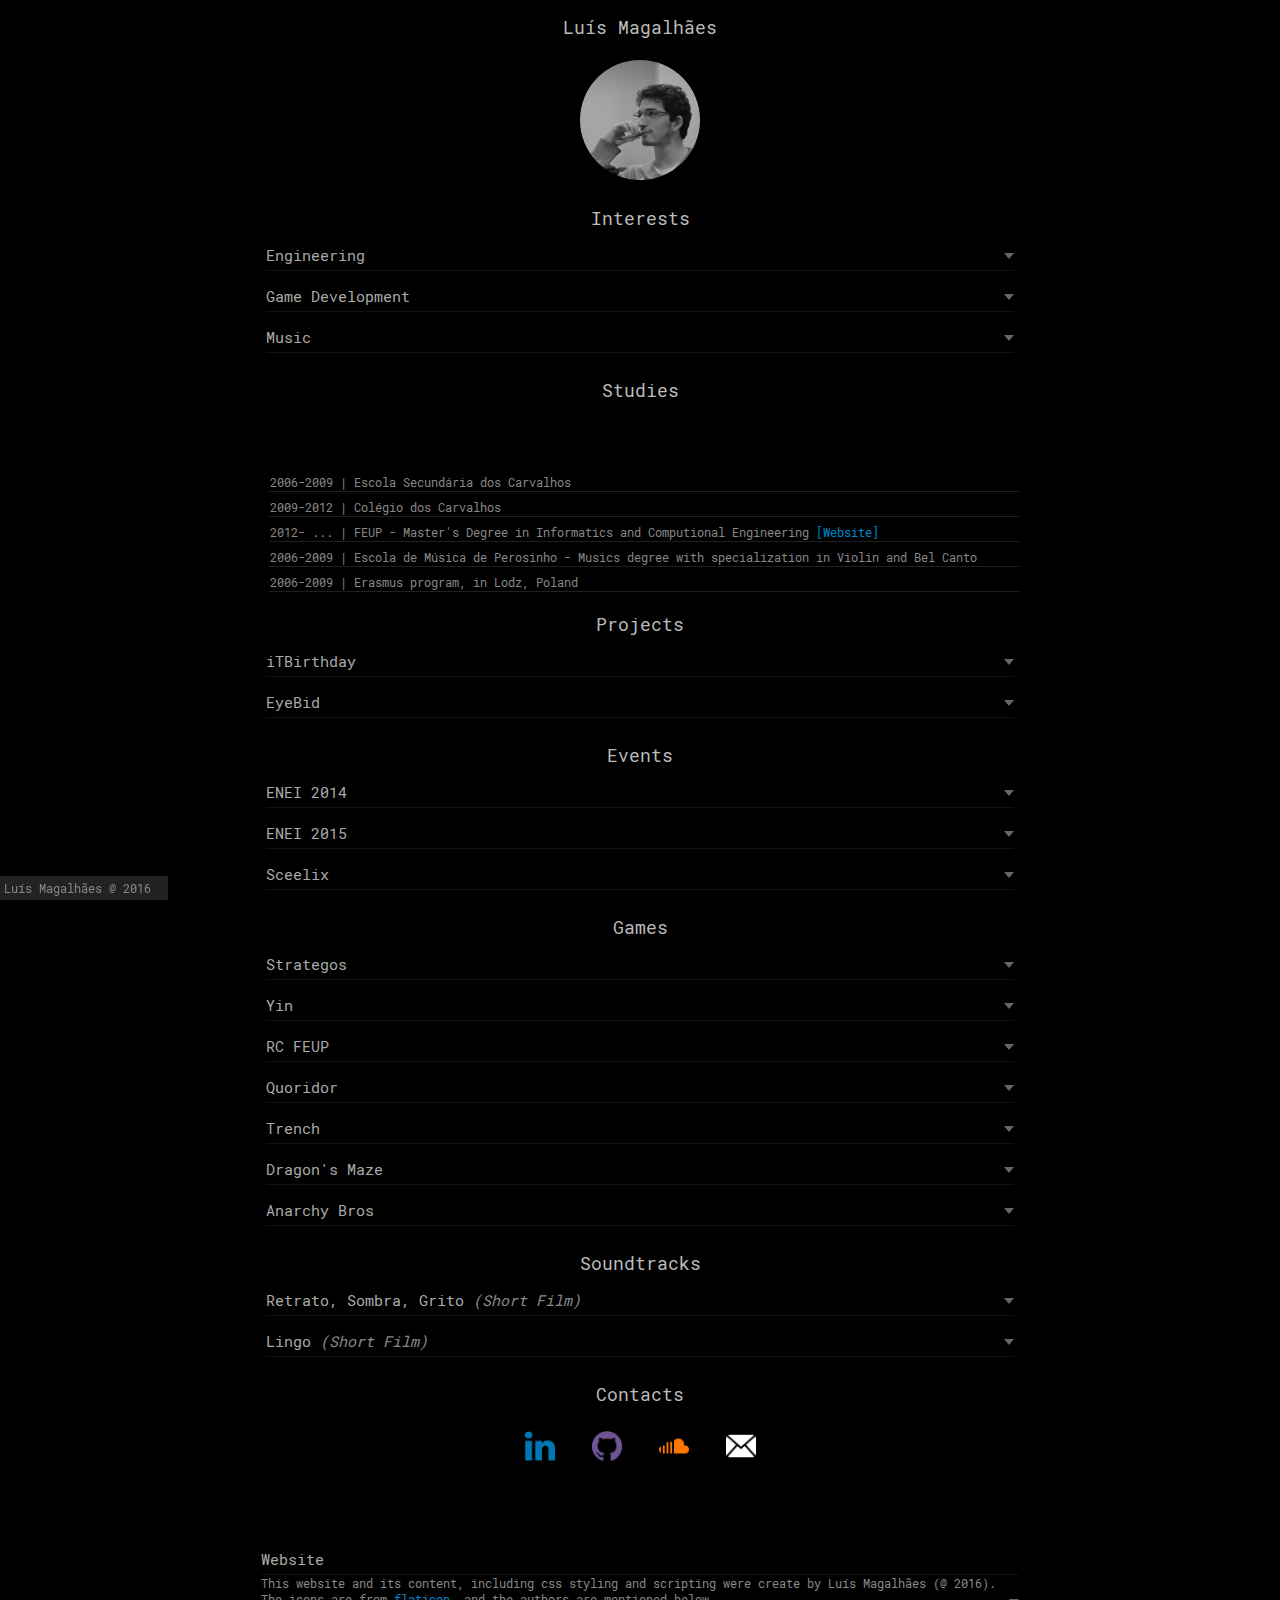
<file: index.html>
<!DOCTYPE html>
<html lang="en">

<head>
  <meta charset="utf-8">
  <meta http-equiv="X-UA-Compatible" content="IE=edge">
  <meta name="viewport" content="width=device-width, initial-scale=1">

  <title>Luís Magalhães - Personal Webpage</title>

  <!-- Personal stylesheet -->
  <link href="css/normalize.css" rel="stylesheet">

  <!-- Personal stylesheet -->
  <link href="css/style.css" rel="stylesheet">
  <link href="css/timeline.css" rel="stylesheet">
</head>

<body>
  <div class="content">

    <article id="profile_info">
      <p class="title">Luís Magalhães</p>

      <div id="profile_photo">
        <img alt="Profile photo" src="img/profile_photo_grayscale.jpg" />
      </div>
    </article>

    <article id="profile_preferences">
      <p class="title">Interests</p>

      <article class="subtle collapsable" id="engineering">
        <p class="subtitle collapse-toggle">Engineering<span class="toggle-label"></span></p>
        <ul class="collapse-target">
          <li>Artificial Intelligence and Decision-Making Systems</li>
          <li>Procedural Content Generation (including Music-based generation)</li>
          <li>User Interface Design (Web & Software)</li>
          <li>Web Design</li>
          <li>Game Design/Development</li>
        </ul>
      </article>

      <article class="subtle collapsable">
        <p class="subtitle collapse-toggle">Game Development<span class="toggle-label"></span></p>
        <ul class="collapse-target">
          <li>Strategic Games</li>
          <li>Procedural Generation and Modeling</li>
          <li>Artificial Intelligence
            <ul>
              <li>Self-Learning & Evolution Algorithms</li>
              <li>Dijkstra</li>
              <li>A*</li>
            </ul>
          </li>
          <li>Interaction Systems</li>
        </ul>
      </article>

      <article class="subtle collapsable" id="arts">
        <p class="subtitle collapse-toggle">Music<span class="toggle-label"></span></p>
        <ul class="collapse-target">
          <li>Musical Composition</li>
          <li>Musical Animation</li>
          <li>Music-based Procedural Generation</li>
        </ul>
      </article>
    </article>

    <article id="profile_studies">
      <p class="title">Studies</p>
      <timeline begin="2000" end="2016">
        <timeline-entry begin="2006" end="2009" target="#esc"></timeline-entry>
        <timeline-entry begin="2009" end="2012" target="#cic"></timeline-entry>
        <timeline-entry begin="2012" end="2016" target="#feup"></timeline-entry>
        <timeline-entry begin="2000" end="2014" target="#emp"></timeline-entry>
        <timeline-entry begin="2015" end="2015" target="#erasmus"></timeline-entry>
      </timeline>
      <ul class="timeline-descriptions">
        <li id="esc"><span>2006-2009 | </span>Escola Secundária dos Carvalhos</li>
        <li id="cic"><span>2009-2012 | </span>Colégio dos Carvalhos</li>
        <li id="feup"><span>2012- ...  | </span>FEUP - Master's Degree in Informatics and Computional Engineering<a href="https://www.fe.up.pt"
            target="_blank"> [Website]</a></li>
        <li id="emp"><span>2006-2009 | </span>Escola de Música de Perosinho - Musics degree with specialization in Violin and Bel Canto</li>
        <li id="erasmus"><span>2006-2009 | </span>Erasmus program, in Lodz, Poland</li>
      </ul>
    </article>

    <article id="projects">
      <p class="title">Projects</p>

      <article class="subtle collapsable" id="it_1birthday">
        <p class="subtitle collapse-toggle">iTBirthday<span class="toggle-label"></span></p>
        <div class="collapse-target">
          <p class="text-field">
            <span class="label label-20">Client</span>
            <span class="content"><a title="Website da iTGrow" href="http://www.itgrow.pt/pt/inicio">iTGrow</a></span>
          </p>
          <p class="text-field">
            <span class="label label-20">Platforms</span>
            <span class="content">Mobile & Desktop</span>
          </p>
          <p class="text-field">
            <span class="label label-20">Tecnologies</span>
            <span class="content">AngularJS<br>Node.js<br>Mongo Express<br>MongoDB<br>Ionic<br>HTML/CSS</span>
          </p>
          <p class="text-field">
            <span class="label label-20">Summary</span>
            <span class="content text-justified">This project was created within the course of "Laboratory for Project Management".<br><br>
          It consisted in a platform to manage birthdays notifications and reminders, implemented through a hybrid interface (desktop/mobile) 
          - with the help of the Ionic Framework - supported by a database and a backoffice for app management.<br><br>
          The following functionalities (amongst others) were present in the app: automatic delivery of emails and SMS and automatized Facebook posting, along with
          Outlook calendar integration.
          </span>
          </p>
        </div>
      </article>

      <article class="subtle collapsable" id="eye_bid">
        <p class="subtitle collapse-toggle">EyeBid<span class="toggle-label"></span></p>
        <div class="collapse-target">
          <p class="text-field">
            <span class="label label-20">Type</span>
            <span class="content">Web Application</span>
          </p>
          <p class="text-field">
            <span class="label label-20">Tecnologies</span>
            <span class="content">Javascript<br>PHP<br>SQL<br>HTML/CSS</span>
          </p>
          <p class="text-field">
            <span class="label label-20">Summary</span>
            <span class="content text-justified">A platform for managing online auctions and bids. It allows user creation, auctions creation, 
              editing and managing auction content (such as images, duration, starting price, descriptions), biding on active auctions, notifications 
              for the winning user, comment sections on each auction, search and filtered search of active auctions and a management backoffice to 
              erase/modify auctions, bids, users and user comments.
          </span>
          </p>
        </div>
      </article>
    </article>

    <article id="events">
      <p class="title">Events</p>

      <article class="subtle collapsable" id="android">
        <p class="subtitle collapse-toggle">ENEI 2014<span class="toggle-label"></span></p>
        <div class="collapse-target">
          <p class="text-field">
            <span class="label label-20">Year</span>
            <span class="content">2014</span>
          </p>
          <p class="text-field">
            <span class="label label-20">City</span>
            <span class="content">Aveiro</span>
          </p>
          <p class="text-field">
            <span class="label label-20">Main Workshops</span>
            <span class="content">Android<br>Web Security</span>
          </p>
        </div>
      </article>

      <article class="subtle collapsable" id="unity">
        <p class="subtitle collapse-toggle">ENEI 2015<span class="toggle-label"></span></p>
        <div class="collapse-target">
          <p class="text-field">
            <span class="label label-20">Year</span>
            <span class="content">2015</span>
          </p>
          <p class="text-field">
            <span class="label label-20">City</span>
            <span class="content">Coimbra</span>
          </p>
          <p class="text-field">
            <span class="label label-20">Main Workshops</span>
            <span class="content">Unity3D<br>Web Development</span>
          </p>
        </div>
      </article>

      <article class="subtle collapsable" id="sceelix">
        <p class="subtitle collapse-toggle">Sceelix<span class="toggle-label"></span></p>
        <div class="collapse-target">
          <p class="text-field">
            <span class="label label-20">Year</span>
            <span class="content">2016</span>
          </p>
          <p class="text-field">
            <span class="label label-20">Place</span>
            <span class="content">FEUP</span>
          </p>
          <p class="text-field">
            <span class="label label-20">Summary</span>
            <span class="content">Participated in a workshop about the procedural generation tool 
              <a href="http://www.sceelix.com">Sceelix.</a></span>
          </p>
        </div>
      </article>
    </article>

    <article id="games">
      <p class="title">Games</p>

      <article class="subtle collapsable" id="strategos">
        <p class="subtitle collapse-toggle">Strategos<span class="toggle-label"></span></p>
        <div class="collapse-target">
          <p class="text-field">
            <span class="label label-20">Platforms</span>
            <span class="content">PC</span>
          </p>
          <p class="text-field">
            <span class="label label-20">Genre</span>
            <span class="content">Real-Time Strategy / Turn-Based Strategy</span>
          </p>
          <p class="text-field">
            <span class="label label-20">Engine</span>
            <span class="content"><a title="Unity3D Website" href="https://unity3d.com/pt" target="_blank">Unity3D</a></span>
          </p>
          <p class="text-field">
            <span class="label label-20">Summary</span>
            <span class="content text-justified">In this strategic challenge, the player commands the armies of antiquity, from the 
            roman legions to the fierce barbarian hordes, in an epic strategic and diplomatic effort to become the undeniable leader
            of the ancient world.<br><br>
            Inspired by game series such as Civilization and Total War, this game aims to bring the best of both: challenging strategy, 
            facing a stealthy and relenteless AI, as epic battles, carrying the player to mighty (and bloody) battlefields.<br><br>
            The tools for map editing were made from scratch, and are being developed having in mind the possibility for
            modding, being that the most popular community activity in this kind of games.
          </span>
          </p>
          <p class="text-field">
            <span class="label label-20">Status</span>
            <span class="content"><i>Under Development</i></span>
          </p>
          <p class="text-field">
            <span class="label label-20">Alpha Phase</span>
            <span class="content"><img alt="Strategos map" src="img/games/strategos.jpg" /></span>
          </p>
        </div>
      </article>

      <article class="subtle collapsable" id="yin">
        <p class="subtitle collapse-toggle">Yin<span class="toggle-label"></span></p>
        <div class="collapse-target">
          <p class="text-field">
            <span class="label label-20">Platforms</span>
            <span class="content">PC</span>
          </p>
          <p class="text-field">
            <span class="label label-20">Genre</span>
            <span class="content">Third-Person Action / RPG</span>
          </p>
          <p class="text-field">
            <span class="label label-20">Engine</span>
            <span class="content"><a title="Unity3D Website" href="https://unity3d.com/pt" target="_blank">Unity3D</a></span>
          </p>
          <p class="text-field">
            <span class="label label-20">Wiki</span>
            <span class="content">
            <a title="Yin: Github Repo" href="https://paginas.fe.up.pt/~ee09063/elasticmonkey/doku.php?id=start" target="_blank">See Here</a>
          </span>
          </p>
          <p class="text-field">
            <span class="label label-20">Ingame Image</span>
            <span class="content"><img alt="Yin" src="img/games/yin.jpg"/></span>
          </p>
          <p class="text-field">
            <span class="label label-20">Github</span>
            <span class="content">
            <a title="Yin: Github Repo" href="https://github.com/elastic-monkey/Project-Yin" target="_blank">See Here</a>
          </span>
          </p>
          <p class="text-field">
            <span class="label label-20">Status</span>
            <span class="content">Final Version</span>
          </p>
        </div>
      </article>

      <article class="subtle collapsable" id="rc_feup">
        <p class="subtitle collapse-toggle">RC FEUP<span class="toggle-label"></span></p>
        <div class="collapse-target">
          <p class="text-field">
            <span class="label label-20">Platforms</span>
            <span class="content">PC</span>
          </p>
          <p class="text-field">
            <span class="label label-20">Genre</span>
            <span class="content">Racing<br>Singleplayer + Multiplayer (offline)</span>
          </p>
          <p class="text-field">
            <span class="label label-20">Engine</span>
            <span class="content"><a title="Unity3D Website" href="https://unity3d.com/pt" target="_blank">Unity3D</a></span>
          </p>
          <p class="text-field">
            <span class="label label-20">Sinopse</span>
            <span class="content text-justified">Racing game developed within the course of "Development of Computer Games".<br><br>
            The player is given the opportunity to ride a small RC car in high speed tracks, allowing him to catch power-ups and power-downs,
            in an effort to defeat his highscores or his friends'.
            </span>
          </p>
          <p class="text-field">
            <span class="label label-20">Trailer</span>
            <span class="content video">
              <iframe title="RC FEUP: Teaser Trailer" width="420" height="315" src="https://www.youtube.com/embed/gewu3Qu6pT4"></iframe> 
            </span>
          </p>
          <p class="text-field">
            <span class="label label-20">Github</span>
            <span class="content">
              <a title="RC FEUP: Github Repo" href="https://github.com/ludwig801/FEUP-DJCO-RCFEUP" target="_blank">See Here</a>
            </span>
          </p>
          <p class="text-field">
            <span class="label label-20">Status</span>
            <span class="content">Final Version</span>
          </p>
        </div>
      </article>

      <article class="subtle collapsable" id="quoridor">
        <p class="subtitle collapse-toggle">Quoridor<span class="toggle-label"></span></p>
        <div class="collapse-target">
          <p class="text-field">
            <span class="label label-20">Platforms</span>
            <span class="content">PC</span>
          </p>
          <p class="text-field">
            <span class="label label-20">Genre</span>
            <span class="content">Turn-Based Strategy (Board Game)</span>
          </p>
          <p class="text-field">
            <span class="label label-20">Engine</span>
            <span class="content"><a title="Unity3D Website" href="https://unity3d.com/pt" target="_blank">Unity3D</a></span>
          </p>
          <p class="text-field">
            <span class="label label-20">Summary</span>
            <span class="content text-justified">Game developed for course of Artificial Intelligence. Brings for PC the board game <a title="Quoridor - Wikipedia" href="https://en.wikipedia.org/wiki/Quoridor" target="_blank">Quoridor</a>.
          </span>
          </p>
          <p class="text-field">
            <span class="label label-20">Ingame Image</span>
            <span class="content"><img alt="Quoridor" src="img/games/quoridor.jpg"/></span>
          <p class="text-field">
            <span class="label label-20">Github</span>
            <span class="content">
            <a title="Quoridor: Github Repo" href="https://github.com/ludwig801/FEUP-IART" target="_blank">See Here</a>
          </span>
          </p>
          <p class="text-field">
            <span class="label label-20">Status</span>
            <span class="content">Final Version</span>
          </p>
        </div>
      </article>

      <article class="subtle collapsable" id="trench">
        <p class="subtitle collapse-toggle">Trench<span class="toggle-label"></span></p>
        <div class="collapse-target">
          <p class="text-field">
            <span class="label label-20">Platforms</span>
            <span class="content">PC</span>
          </p>
          <p class="text-field">
            <span class="label label-20">Genre</span>
            <span class="content">Turn-Based Strategy (Board Game)</span>
          </p>
          <p class="text-field">
            <span class="label label-20">Tecnologies</span>
            <span class="content">C/C++<br>Prolog</span>
          </p>
          <p class="text-field">
            <span class="label label-20">Sinopse</span>
            <span class="content text-justified">PC development of the board game 
            <a title="Trench Website" href="https://boardgamegeek.com/boardgame/102881/trench" target="_blank">Trench</a>.
            The logic was implemented using Prolog.
            </span>
          </p>
          <p class="text-field">
            <span class="label label-20">Github</span>
            <span class="content">
            <a title="Dragon's Maze: Github Repo" href="https://github.com/kevinamorim/FEUP-LAIG-TP2" target="_blank">See Here</a>
          </span>
          </p>
          <p class="text-field">
            <span class="label label-20">Estado</span>
            <span class="content">Final Version</span>
          </p>
          <p class="text-field">
            <span class="label label-20">Ingame Image</span>
            <span class="content"><img alt="Trench game" src="img/games/trench.jpg"/></span>
          </p>
        </div>
      </article>

      <article class="subtle collapsable" id="dragon_maze">
        <p class="subtitle collapse-toggle">Dragon's Maze<span class="toggle-label"></span></p>
        <div class="collapse-target">
          <p class="text-field">
            <span class="label label-20">Platforms</span>
            <span class="content">PC</span>
          </p>
          <p class="text-field">
            <span class="label label-20">Genre</span>
            <span class="content">Turn-Based Strategy / Action</span>
          </p>
          <p class="text-field">
            <span class="label label-20">Engine</span>
            <span class="content">Java / Swing</span>
          </p>
          <p class="text-field">
            <span class="label label-20">Summary</span>
            <span class="content text-justified">The player is placed in a maze, containing a dragon and a sword.<br><br>
          The game's goal is to reach the sword before the dragon does, kill it and escape the maze. This game allows for 
          creation, editing, saving and loading of maps.
          </span>
          </p>
          <p class="text-field">
            <span class="label label-20">Github</span>
            <span class="content">
            <a title="Dragon's Maze: Github Repo" href="https://github.com/ludwig801/FEUP-LPOO" target="_blank">See Here</a>
          </span>
          </p>
          <p class="text-field">
            <span class="label label-20">Status</span>
            <span class="content">Final Version</span>
          </p>
        </div>
      </article>

      <article class="subtle collapsable" id="anarchy_bros">
        <p class="subtitle collapse-toggle">Anarchy Bros<span class="toggle-label"></span></p>
        <div class="collapse-target">
          <p class="text-field">
            <span class="label label-20">Platforms</span>
            <span class="content">PC<br>Android</span>
          </p>
          <p class="text-field">
            <span class="label label-20">Genre</span>
            <span class="content">Tower Defense / Real-Time Strategy</span>
          </p>
          <p class="text-field">
            <span class="label label-20">Engine</span>
            <span class="content"><a title="Unity3D Website" href="https://unity3d.com/pt" target="_blank">Unity3D</a></span>
          </p>
          <p class="text-field">
            <span class="label label-20">Summary</span>
            <span class="content text-justified">"Tower Defense" inspired game, which allows the player to control to soldiers with crossbows, 
            which can be placed in certain places of the map, and moved as the game progresses. The goal of the game is to avoid being killed by 
            the sworming waves of enemies, collecting money from dead ones to upgrade weaponry and armour.
          </span>
          </p>
          <p class="text-field">
            <span class="label label-20">Github</span>
            <span class="content">
            <a title="Anarchy Bros: Github Repo" href="https://github.com/ludwig801/Anarchy-Bros" target="_blank">See Here</a>
          </span>
          </p>
          <p class="text-field">
            <span class="label label-20">Status</span>
            <span class="content">Beta Version - <i>Project Suspended</i></span>
          </p>
        </div>
      </article>
    </article>

    <article id="soundtracks">
      <p class="title">Soundtracks</p>

      <article class="subtle collapsable" id="ana_luisa_vale">
        <p class="subtitle collapse-toggle">Retrato, Sombra, Grito <i>(Short Film)</i><span class="toggle-label"></span></p>
        <div class="collapse-target">
          <p class="text-field">
            <span class="label label-20">Year</span>
            <span class="content">2014</span>
          </p>
          <p class="text-field">
            <span class="label label-20">Roles</span>
            <span class="content">Composer<br>Musical Production</span>
          </p>
          <p class="text-field">
            <span class="label label-20">Summary</span>
            <span class="content text-justified">Composed and directed the soundtrack for the short film "Retrato, Sombra, Grito", 
            from Ana Luísa Vale, former student of Porto's Unversity Faculty of the Fine Arts.</span>
          </p>
        </div>
      </article>

      <article class="subtle collapsable" id="lingo">
        <p class="subtitle collapse-toggle">Lingo <i>(Short Film)</i><span class="toggle-label"></span></p>
        <div class="collapse-target">
          <p class="text-field">
            <span class="label label-20">Year</span>
            <span class="content">2015</span>
          </p>
          <p class="text-field">
            <span class="label label-20">Roles</span>
            <span class="content">Composer<br>Musical Production</span>
          </p>
          <p class="text-field">
            <span class="label label-20">Summary</span>
            <span class="content text-justified">Composed and co-producted (along with 
              <a title="Eduardo's LinkedIn Profile" href="https://www.linkedin.com/in/eduardo-tavares-158072b5">Eduardo Tavares</a>) the soundtrack
              for the short film "Lingo",  from <a title="Daniel Roque's LinkedIn Profile" href="https://pt.linkedin.com/in/danielvroque">Daniel Roque</a>,
              former student of Porto's Unversity Faculty of the Fine Arts, within his master's thesis.<br><br>
              The film was previewed in over 50 countries and was nominated and awarded with several prizes, both national and internationally.</span>
          </p>
        </div>
      </article>
    </article>

    <article id="contacts">
      <p class="title">Contacts</p>

      <div>
        <ul>
          <li>
            <a title="LinkedIn Profile" href="https://pt.linkedin.com/in/luís-magalhães-386b3396" target="_blank"><img alt="LinkedIn Profile" src="img/icons/linkedin-logo.png" /></a>
          </li>
          <li>
            <a title="Github Page" href="https://github.com/ludwig801" target="_blank"><img alt="Github Page" src="img/icons/github-logo.png" /></a>
          </li>
          <li>
            <a title="SoundCloud Profile" href="https://soundcloud.com/lu-s-magalh-es-6" target="_blank"><img alt="SoundCloud Profile" src="img/icons/soundcloud.png" /></a>
          </li>
          <li>
            <a title="Email Luis" href="mailto:ei12054@fe.up.pt" target="_blank"><img alt="Email Me" src="img/icons/mail.png" /></a>
          </li>
        </ul>
      </div>
    </article>

    <article id="license" class="collapsable">
      <p class="subtitle">Website</p>

      <div>
        <p class="collapse-toggle">This website and its content, including css styling and scripting were create by Luís Magalhães (@ 2016). The icons
          are from
          <a title="FlatIcon Website" href="https://www.flaticon.com" target="_blank"> flaticon</a>, and the authors are
          mentioned below. <span class="toggle-label"></span>
          <ul class="collapse-target">
            <li><img alt="LinkedIn" src="img/icons/linkedin-logo.png" /> - SimpleIcon</li>
            <li><img alt="Github" src="img/icons/github-logo.png" /> - Dave Gandy</li>
            <li><img alt="SoundCloud" src="img/icons/soundcloud.png" /> - Pixel Buddha</li>
            <li><img alt="Email" src="img/icons/mail.png" /> - SimpleIcon</li>
          </ul>
      </div>
    </article>
  </div>

  <footer>Luís Magalhães @ 2016</footer>

  <!-- jQuery (necessary for JavaScript) -->
  <script src="https://ajax.googleapis.com/ajax/libs/jquery/1.12.4/jquery.min.js"></script>

  <script src="js/scripts.js"></script>
  <script src="js/timeline.js"></script>
</body>

</html>
</file>
<file: css/style.css>
@font-face {
	font-family: "Roboto Mono";
	src: url('../fonts/Roboto Mono/RobotoMono-Regular.ttf')  format('truetype');
}

* {
	color: #888;
	text-align: left;
}

html {
	background-color: black;
}

html > body {
	background-color: transparent;
	font-family: "Roboto Mono", serif;
	font-size: 12px;
}

html > body > img.background {
	position: fixed;
	z-index: -1;
	min-height: 100%;
	min-width: 100%;
}

a {
	text-decoration: none;
	color: #08C;
}

a:hover {
	color: #3BF;
}

.collapse-toggle:hover {
	cursor: pointer;
}

footer {
	text-align: left;
	position: fixed;
	padding: 4px;
	bottom: 0;
	left: 0;
	width: 160px;
	background-color: #222;
	box-shadow: -10px 0 5px rgba(0, 0, 0, 0.4);
	font-size: 12px;

	transition: 0.25s;
}

@media screen and (max-width: 480px) {
	footer {
		text-align: center;
		width: 100%;
	}
}

div.content {
	padding: 10px 10px 10px 10px;
	background-color: transparent;
	margin: auto;
	width: 45%;

	transition: width 0.25s;
}

@media screen and (max-width: 1500px) {
	div.content {
		width: 60%;
	}
}

@media screen and (max-width: 1200px) {
	div.content {
		width: 80%;
	}
}

@media screen and (max-width: 700px) {
	div.content {
		width: 90%;
	}
}

@media screen and (max-width: 480px) {
	div.content {
		width: 100%;
		padding: 0;
	}
}

p {
	margin: 0;
}

article {
	padding: 5px;
	background-color: #000;
	border-radius: 1px;
	box-shadow: 0 0 4px rgba(0, 0, 0, 0.25);
	margin-bottom: 5px;
}

.collapsable a.collapse-toggle {
	position: absolute;
	top: 0;
	right: 0;
	vertical-align: middle;
	text-align: center;
}

.collapsable .collapse-toggle > span {
	float: right;
	width: 0; 
	height: 0;
	margin-top: 8px;

	transition: all .1s;
}

.collapsable .collapse-toggle > span.arrow-down {
	border-left: 5px solid transparent;
	border-right: 5px solid transparent;
	
	border-top: 6px solid #666;
}

.collapsable .collapse-toggle > span.arrow-up {
	border-left: 5px solid transparent;
	border-right: 5px solid transparent;
	
	border-bottom: 6px solid #999;
}

article > .title, article > .subtitle {
	border-radius: 1px;
	margin: 0;
}

article > .title {
	text-align: center;
	font-size: 18px;
	color: #BBB;
	padding-bottom: 10px;
}

article > .subtitle {
	text-align: left;
	font-size: 15px;
	background-color: rgba(0, 0, 0, 0.15);
	color: #AAA;
	padding-bottom: 5px;
	border-bottom: 1px solid #111;
}

@media screen and (max-width: 550px) {
	article > article {
		margin-bottom: 5px;
	}
}

.text-field {
	border-radius: 1px;
	display: table;
	width: 100%;
	max-width: 100%;
	border: 1px solid #222;
}

.text-field > span.label {
	display: table-cell;
	padding: 5px;
	width: 30%;
	border-right: 1px solid #111;
	vertical-align: top;
}

.text-field > span.label.label-20 {
	width: 20%;
}

.text-field > span.label.label-25 {
	width: 25%;
}

.text-field > span.label.label-50 {
	width: 49%;
}

.text-field > span.content {
	display: table-cell;
	margin: 0;
	text-align: right;
	padding: 5px;
}

.text-field > span.content > img {
	text-align: center;
	margin: auto;
	box-sizing: border-box;
	width: 100%;
	height: auto;
	max-width: 100%;
	max-height: 100%;
	border-radius: 2px;
	border: 2px solid #444;
}

.text-field > span.content.video {
	text-align: center;
}

.text-field > span.content.video > iframe {
	box-sizing: border-box;
	width: 100%;
	border: 2px solid #333;
}

@media screen and (max-width: 550px) {
	.text-field {
		display: block;
	}

	.text-field > span.label {
		box-sizing: border-box;
		display: block;
		padding: 5px;
		border-right: none;
		width: 100% !important;
		border-bottom: 1px solid rgba(127, 127, 127, 0.25);
	}	

	.text-field > span.content {
		box-sizing: border-box;
		display: block;
		text-align: left;
		width: 100%;
		padding: 5px;
	}
}

.text-justified {
	text-align: justify !important;
}

ul {
	list-style: none;
	padding-top: 5px;
	padding-bottom: 5px;
	padding-left: 18px;
	margin: 0;
}

article > ul {
	padding-left: 8px;
}

ul > li {
	padding: 7px 1px 1px 1px;
	border-bottom: 1px solid rgba(127, 127, 127, 0.25);
}

#profile_info > #profile_photo {
	display: block;
	text-align: center;
	margin: auto;
	margin: 0;
	padding: 0;
	overflow: hidden;
	transition: all 0.25s;
	box-sizing: border-box;
	width: 100%;
	height: 100%;
	padding: 10px;
}

#profile_info > #profile_photo > img {
	border-radius: 50%;
	vertical-align: middle;
	width: 120px;
	height: 120px;
	background-color: transparent;
	border: 1px solid transparent;
	box-shadow: 0 0 10px rgba(0, 0, 0, 0.25);
}

article#contacts ul {
	box-sizing: border-box;
	padding: 0;
	display: block;
	text-align: center;
	margin: auto;
	width: 100%;
}

article#contacts ul > li {
	box-sizing: border-box;
	display: inline-block;
	text-align: center;
	margin: auto;
	border-radius: 50%;
	overflow: hidden;
	padding: 0;
	border: none;
	padding: 15px;
	width: 60px;
	height: 60px;
	background-color: transparent;

	transition: all .5s;
}

article#contacts ul > li:hover {
	background-color: #222;
	cursor: pointer;
}

article#contacts ul > li img {
	width: 30px;
	height: 30px;
}

article#license {
	margin-top: 60px;
}

article#license img {
	width: 10px;
	height: 10px;
}
</file>
<file: css/timeline.css>
timeline {
    display: block;
}

timeline.graphic {
    font-size: 13px;
}

timeline > timeline-entry {
    box-sizing: border-box;
    display: block;
    border-bottom: 10px solid transparent;
}

timeline > timeline-entry > .timespan {
    display: inline-block;
    position: relative;
    box-sizing: border-box;
    background-color: transparent;
    border-radius: 2px;
    min-width: 20%;
    width: auto;
    padding-left: 2px;
    padding-right: 2px;

    transition: all .5s;
}

timeline > timeline-entry > .timespan.graphic {
    background-color: #333;
    display: block;
    min-height: 16px;
    min-width: auto;
}

timeline > timeline-entry.hover,
timeline > timeline-entry.click {
    cursor: pointer;
}

timeline > timeline-entry.hover > .timespan,
timeline > timeline-entry.click > .timespan {
    position: relative;
    background-color: #07B;
    min-height: 4px;
}

timeline > timeline-entry > .description {
    box-sizing: border-box;
    padding-left: 2px;
    padding-right: 2px;

    transition: all .5s;
}

timeline > timeline-entry > .description.graphic {
    display: block;
    max-height: 0;
    color: transparent;
    background-color: transparent;
}

timeline > timeline-entry.hover > .description.graphic, 
timeline > timeline-entry.click > .description.graphic {
    min-height: 15px;
    max-height: 100px;
    padding-bottom: 5px;
    color: inherit;
    background-color: inherit;
}

timeline > timeline-entry > .timespan > .tag {
    position: absolute;
    box-sizing: border-box;
    color: transparent;
    background-color: transparent;
    pointer-events: none;
    padding: 2px;;
    border-radius: 2px;
    border: 0px solid #000;
    font-size: 14px;
    z-index: 1000;
    overflow: visible;

    transition: all .2s;
}

timeline > timeline-entry.hover > .timespan > .tag,
timeline > timeline-entry.click > .timespan > .tag  {
    color: inherit;
    background-color: #111;
    border: 1px solid #111;
}

timeline > timeline-entry > .timespan > .tag-left {
    left: -15px;
    bottom: -25px;
} 

timeline > timeline-entry > .timespan > .tag-right {
    right: -15px;
    bottom: -25px;
}
</file>
